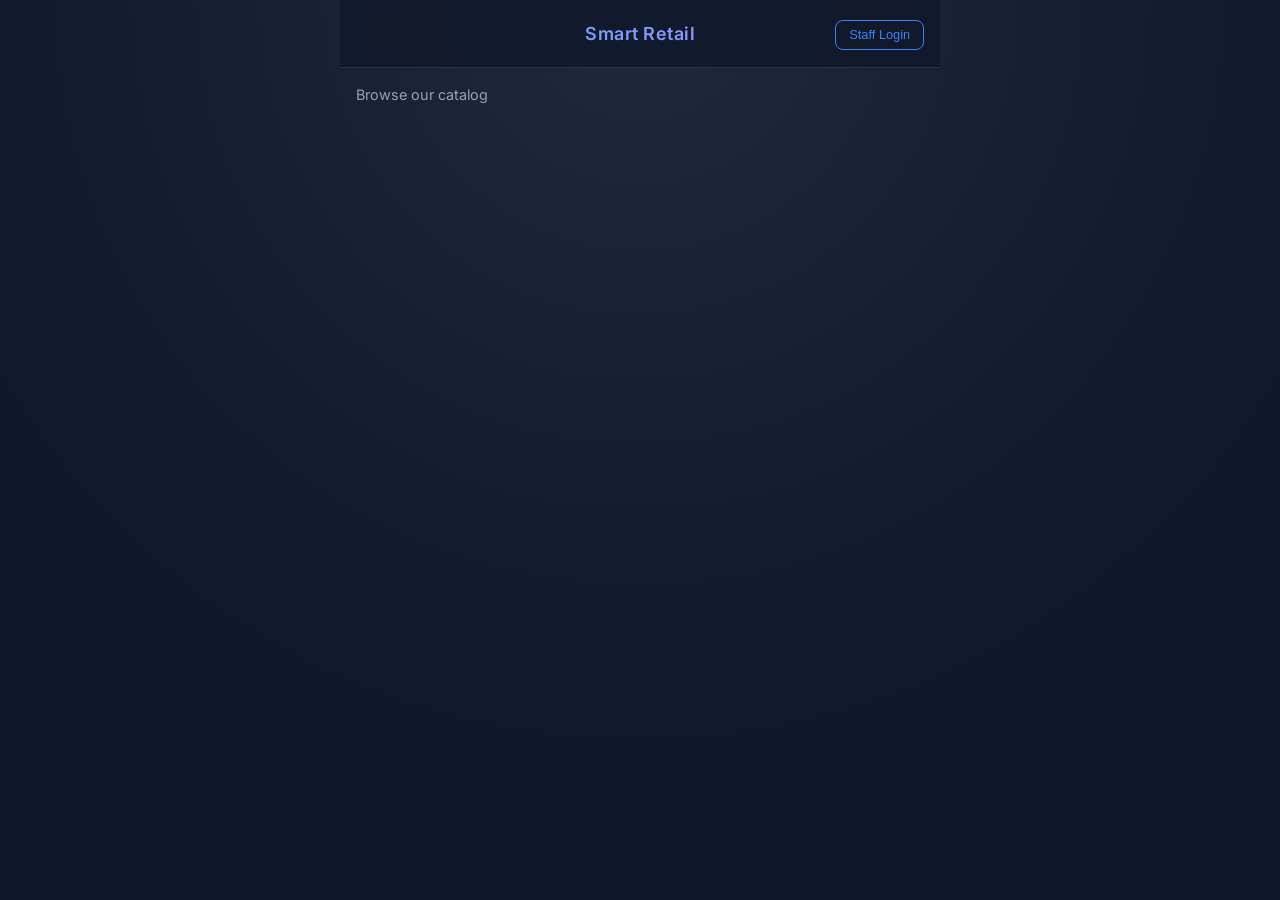
<file: index.html>
<!DOCTYPE html>
<html lang="en">

<head>
    <meta charset="UTF-8">
    <meta name="viewport" content="width=device-width, initial-scale=1.0, maximum-scale=1.0, user-scalable=no">
    <title>Smart Retail</title>
    <link rel="stylesheet" href="styles.css">
    <link href="https://fonts.googleapis.com/css2?family=Inter:wght@400;500;600;700&display=swap" rel="stylesheet">
    <style>
        .grid-container {
            display: grid;
            grid-template-columns: repeat(auto-fill, minmax(150px, 1fr));
            gap: 1rem;
            padding: 1rem;
        }

        .product-card {
            background: var(--card-bg);
            border: 1px solid var(--card-border);
            border-radius: 1rem;
            overflow: hidden;
            text-decoration: none;
            color: var(--text-main);
            transition: transform 0.2s;
            display: flex;
            flex-direction: column;
        }

        .product-card:hover {
            transform: scale(1.02);
        }

        .product-img {
            width: 100%;
            height: 120px;
            object-fit: cover;
        }

        .product-info {
            padding: 0.75rem;
            flex-grow: 1;
            display: flex;
            flex-direction: column;
        }

        .product-brand {
            font-size: 0.7rem;
            color: var(--text-muted);
            text-transform: uppercase;
            font-weight: bold;
        }

        .product-name {
            font-size: 0.9rem;
            font-weight: 600;
            margin: 0.25rem 0;
            line-height: 1.2;
            flex-grow: 1;
        }

        .product-price {
            font-weight: bold;
            color: var(--accent);
        }

        .header-actions {
            position: absolute;
            right: 1rem;
            top: 1.25rem;
        }

        .btn-login {
            background: transparent;
            border: 1px solid var(--accent);
            color: var(--accent);
            padding: 0.4rem 0.8rem;
            border-radius: 0.5rem;
            font-size: 0.8rem;
            cursor: pointer;
        }

        /* Modal Styles */
        .modal {
            display: none;
            position: fixed;
            inset: 0;
            background: rgba(0, 0, 0, 0.8);
            z-index: 50;
            align-items: center;
            justify-content: center;
            backdrop-filter: blur(4px);
        }

        .modal.active {
            display: flex;
        }

        .modal-content {
            background: var(--card-bg);
            border: 1px solid var(--card-border);
            padding: 2rem;
            border-radius: 1rem;
            width: 90%;
            max-width: 350px;
        }

        .modal-content input {
            width: 100%;
            padding: 0.75rem;
            margin-bottom: 1rem;
            border-radius: 0.5rem;
            border: 1px solid var(--card-border);
            background: rgba(0, 0, 0, 0.2);
            color: white;
        }
    </style>
</head>

<body>
    <div id="app-container">
        <header class="navbar">
            <h1 class="store-name">Smart Retail</h1>
            <div class="header-actions">
                <button class="btn-login" id="login-btn">Staff Login</button>
            </div>
        </header>

        <main>
            <div style="padding: 1rem 1rem 0; color: var(--text-muted); font-size: 0.9rem;">Browse our catalog</div>
            <div class="grid-container" id="product-grid">
                <!-- Products injected here -->
            </div>
        </main>
    </div>

    <!-- Login Modal -->
    <div class="modal" id="login-modal">
        <div class="modal-content">
            <h2 style="margin-bottom: 1.5rem;">Salesperson Login</h2>
            <input type="text" id="staff-name" placeholder="Your Name">
            <input type="password" id="staff-pin" placeholder="PIN (Try 1234)">
            <div style="display: flex; gap: 0.5rem;">
                <button class="btn btn-primary" id="submit-login" style="flex: 1; padding: 0.75rem;">Login</button>
                <button class="btn" id="cancel-login"
                    style="flex: 1; padding: 0.75rem; background: var(--card-border); color: white;">Cancel</button>
            </div>
            <div id="login-error" style="color: #ef4444; font-size: 0.8rem; margin-top: 0.5rem; display: none;">Invalid
                PIN!</div>
        </div>
    </div>

    <script>
        document.addEventListener('DOMContentLoaded', async () => {
            // Load Products
            try {
                const res = await fetch('https://qr-scanner-dd1-default-rtdb.firebaseio.com/products.json');
                const products = await res.json();
                const grid = document.getElementById('product-grid');

                for (const [id, prod] of Object.entries(products)) {
                    grid.innerHTML += `
                        <a href="product.html?id=${id}" class="product-card">
                            <img src="${prod.image}" class="product-img">
                            <div class="product-info">
                                <span class="product-brand">${prod.brand}</span>
                                <h3 class="product-name">${prod.name}</h3>
                                <span class="product-price">₹${prod.price}</span>
                            </div>
                        </a>
                    `;
                }
            } catch (e) {
                console.error("Failed to load products");
            }

            // Login Logic
            const loginBtn = document.getElementById('login-btn');
            const modal = document.getElementById('login-modal');
            const submitLogin = document.getElementById('submit-login');
            const cancelLogin = document.getElementById('cancel-login');

            // Check if already logged in
            if (localStorage.getItem('isSalesperson') === 'true') {
                loginBtn.textContent = "Logout";
            }

            loginBtn.addEventListener('click', () => {
                if (localStorage.getItem('isSalesperson') === 'true') {
                    localStorage.removeItem('isSalesperson');
                    localStorage.removeItem('salespersonName');
                    loginBtn.textContent = "Staff Login";
                    alert("Logged out successfully");
                } else {
                    modal.classList.add('active');
                }
            });

            cancelLogin.addEventListener('click', () => modal.classList.remove('active'));

            submitLogin.addEventListener('click', () => {
                const name = document.getElementById('staff-name').value;
                const pin = document.getElementById('staff-pin').value;

                if (pin === '1234') { // Hardcoded PIN for prototype
                    localStorage.setItem('isSalesperson', 'true');
                    localStorage.setItem('salespersonName', name);
                    modal.classList.remove('active');
                    loginBtn.textContent = "Logout";
                    alert(`Welcome, ${name}! Salesperson mode activated.`);
                } else {
                    document.getElementById('login-error').style.display = 'block';
                }
            });
        });
    </script>
</body>

</html>
</file>
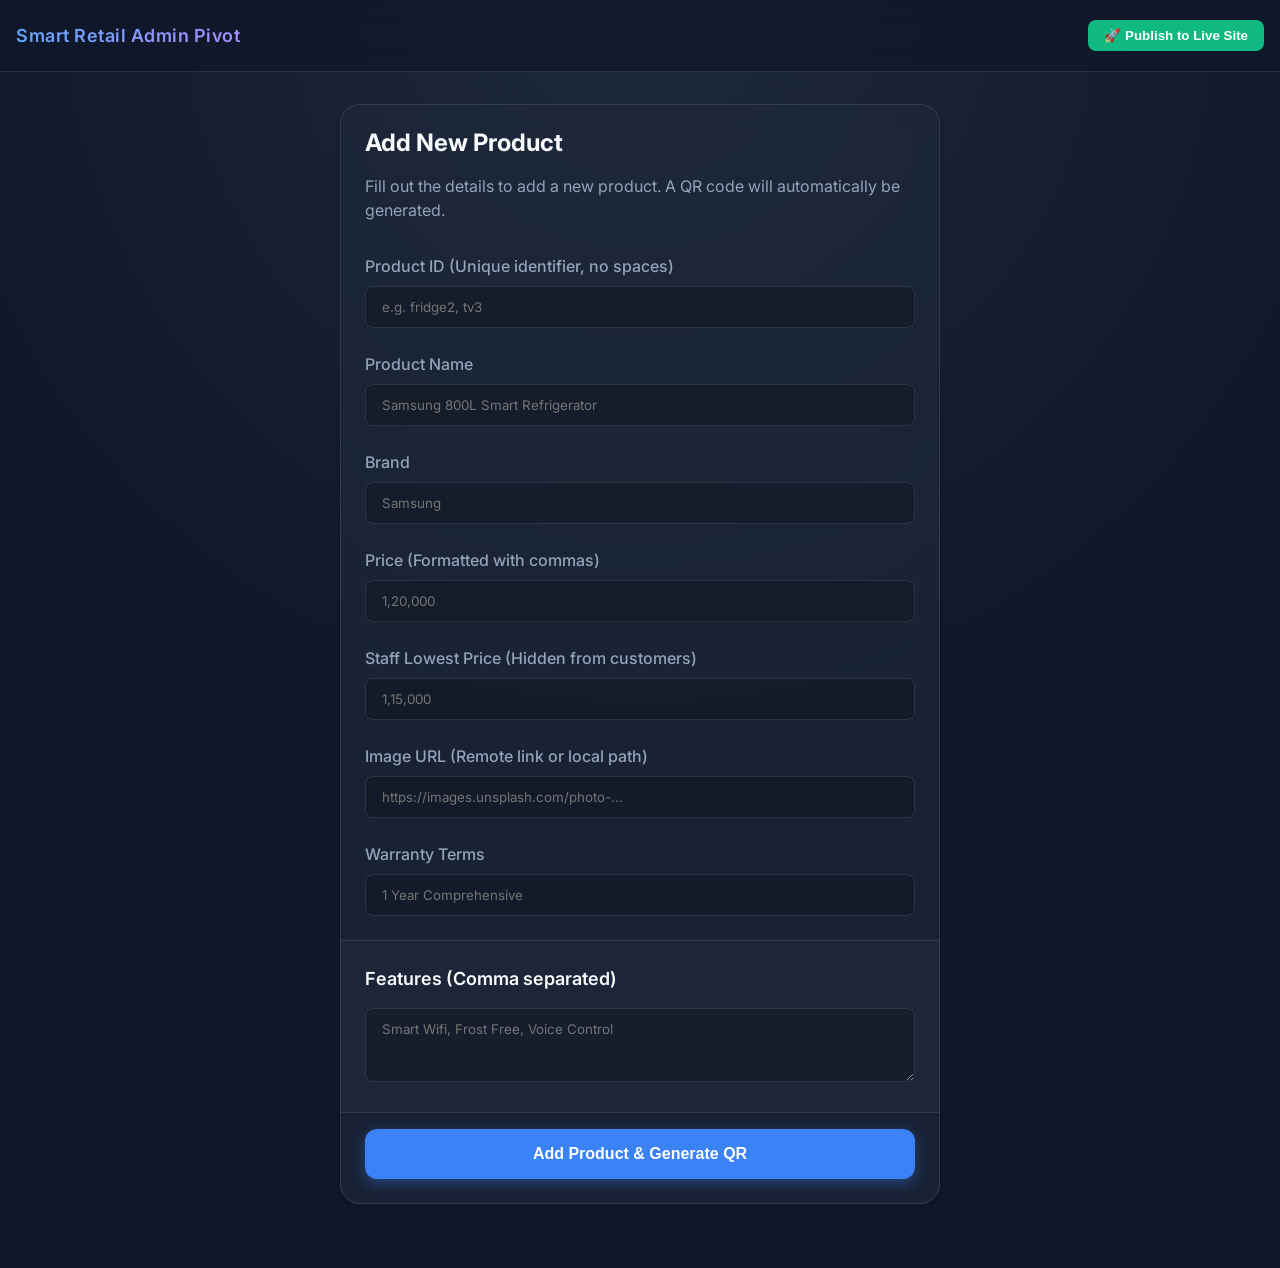
<file: admin.html>
<!DOCTYPE html>
<html lang="en">

<head>
    <meta charset="UTF-8">
    <meta name="viewport" content="width=device-width, initial-scale=1.0">
    <title>Smart Retail - Admin Dashboard</title>
    <link rel="stylesheet" href="styles.css">
    <link href="https://fonts.googleapis.com/css2?family=Inter:wght@400;500;600;700&display=swap" rel="stylesheet">
    <style>
        .admin-container {
            padding: 2rem 1rem;
        }

        .form-group {
            margin-bottom: 1.5rem;
        }

        label {
            display: block;
            font-weight: 500;
            margin-bottom: 0.5rem;
            color: var(--text-muted);
        }

        input,
        textarea {
            width: 100%;
            padding: 0.75rem 1rem;
            border-radius: 0.5rem;
            border: 1px solid var(--card-border);
            background: rgba(0, 0, 0, 0.2);
            color: var(--text-main);
            font-family: 'Inter', sans-serif;
        }

        input:focus,
        textarea:focus {
            outline: none;
            border-color: var(--accent);
            box-shadow: 0 0 0 2px rgba(59, 130, 246, 0.2);
        }

        .form-card {
            max-width: 600px;
            margin: 0 auto;
        }

        .help-text {
            font-size: 0.75rem;
            color: var(--text-muted);
            margin-top: 0.25rem;
        }

        .toast {
            position: fixed;
            top: 20px;
            right: 20px;
            padding: 1rem 1.5rem;
            background: var(--success);
            color: white;
            border-radius: 0.5rem;
            font-weight: 600;
            transform: translateY(-100px);
            opacity: 0;
            transition: all 0.3s ease;
            box-shadow: 0 10px 15px -3px rgba(0, 0, 0, 0.1);
            z-index: 100;
        }

        .toast.show {
            transform: translateY(0);
            opacity: 1;
        }
    </style>
</head>

<body>
    <header class="navbar" style="display: flex; justify-content: space-between; align-items: center;">
        <h1 class="store-name">Smart Retail Admin Pivot</h1>
        <button id="publish-btn"
            style="background: var(--success); color: white; border: none; padding: 0.5rem 1rem; border-radius: 0.5rem; font-weight: bold; cursor: pointer; display: flex; align-items: center; gap: 0.5rem;">
            <span>🚀 Publish to Live Site</span>
        </button>
    </header>

    <div id="toast" class="toast">Product Added & QR Generated!</div>

    <main class="admin-container">
        <div class="product-info-card form-card">
            <h2 class="product-title">Add New Product</h2>
            <p style="color: var(--text-muted); margin-bottom: 2rem;">Fill out the details to add a new product. A QR
                code will automatically be generated.</p>

            <form id="add-product-form">
                <div class="form-group">
                    <label>Product ID (Unique identifier, no spaces)</label>
                    <input type="text" id="p-id" placeholder="e.g. fridge2, tv3" required>
                </div>

                <div class="form-group">
                    <label>Product Name</label>
                    <input type="text" id="p-name" placeholder="Samsung 800L Smart Refrigerator" required>
                </div>

                <div class="form-group">
                    <label>Brand</label>
                    <input type="text" id="p-brand" placeholder="Samsung" required>
                </div>

                <div class="form-group">
                    <label>Price (Formatted with commas)</label>
                    <input type="text" id="p-price" placeholder="1,20,000" required>
                </div>

                <div class="form-group">
                    <label>Staff Lowest Price (Hidden from customers)</label>
                    <input type="text" id="p-sales-price" placeholder="1,15,000" required>
                </div>

                <div class="form-group">
                    <label>Image URL (Remote link or local path)</label>
                    <input type="url" id="p-image" placeholder="https://images.unsplash.com/photo-..." required>
                </div>

                <div class="form-group">
                    <label>Warranty Terms</label>
                    <input type="text" id="p-warranty" placeholder="1 Year Comprehensive" required>
                </div>

                <div class="specs-card"
                    style="margin-left: -1.5rem; margin-right: -1.5rem; border-left: none; border-right: none; border-radius: 0;">
                    <h3>Features (Comma separated)</h3>
                    <textarea id="p-features" rows="3" placeholder="Smart Wifi, Frost Free, Voice Control"
                        required></textarea>
                </div>

                <button type="submit" class="btn btn-primary" id="submit-btn">Add Product & Generate QR</button>
            </form>
        </div>
    </main>

    <script>
        document.getElementById('add-product-form').addEventListener('submit', async (e) => {
            e.preventDefault();
            const btn = document.getElementById('submit-btn');
            btn.textContent = "Saving...";
            btn.disabled = true;

            // Parse features string into array
            const featuresInput = document.getElementById('p-features').value;
            const featuresArray = featuresInput.split(',').map(item => item.trim()).filter(item => item !== "");

            const productData = {
                id: document.getElementById('p-id').value.trim(),
                name: document.getElementById('p-name').value.trim(),
                brand: document.getElementById('p-brand').value.trim(),
                price: document.getElementById('p-price').value.trim(),
                salespersonPrice: document.getElementById('p-sales-price').value.trim(),
                image: document.getElementById('p-image').value.trim(),
                warranty: document.getElementById('p-warranty').value.trim(),
                features: featuresArray,
                specs: {
                    "Status": "Newly Added",
                    "Stock": "Available"
                }
            };

            try {
                // Send PUT Request directly to our Firebase Database
                const response = await fetch(`https://qr-scanner-dd1-default-rtdb.firebaseio.com/products/${productData.id}.json`, {
                    method: 'PUT',
                    headers: { 'Content-Type': 'application/json' },
                    body: JSON.stringify(productData)
                });

                if (response.ok) {
                    // Show success
                    const toast = document.getElementById('toast');
                    toast.classList.add('show');
                    setTimeout(() => toast.classList.remove('show'), 3000);

                    // Reset form
                    document.getElementById('add-product-form').reset();
                } else {
                    alert("Failed to save product.");
                }
            } catch (err) {
                console.error(err);
                alert("Error connecting to server. Is `server.py` running?");
            } finally {
                btn.textContent = "Add Product & Generate QR";
                btn.disabled = false;
            }
        });

        document.getElementById('publish-btn').addEventListener('click', async () => {
            const btn = document.getElementById('publish-btn');
            btn.innerHTML = "<span>⏳ Publishing...</span>";
            btn.disabled = true;

            try {
                const response = await fetch('/api/publish', { method: 'POST' });
                const result = await response.json();

                if (response.ok) {
                    alert("Success! Your changes are now live on the internet.");
                } else {
                    alert("Failed to publish: " + result.message);
                }
            } catch (e) {
                alert("Error connecting to server to publish.");
            } finally {
                btn.innerHTML = "<span>🚀 Publish to Live Site</span>";
                btn.disabled = false;
            }
        });
    </script>
</body>

</html>
</file>
<file: styles.css>
:root {
    --bg-dark: #0f172a;
    --card-bg: rgba(30, 41, 59, 0.7);
    --card-border: rgba(255, 255, 255, 0.1);
    --text-main: #f8fafc;
    --text-muted: #94a3b8;
    --accent: #3b82f6;
    --accent-hover: #2563eb;
    --badge-bg: rgba(59, 130, 246, 0.15);
    --badge-text: #60a5fa;
    --success: #10b981;
}

* {
    box-sizing: border-box;
    margin: 0;
    padding: 0;
}

body {
    font-family: 'Inter', sans-serif;
    background-color: var(--bg-dark);
    color: var(--text-main);
    line-height: 1.5;
    -webkit-font-smoothing: antialiased;
    padding-bottom: 2rem;
    background-image: radial-gradient(circle at 50% 0%, #1e293b 0%, transparent 70%);
    background-attachment: fixed;
}

/* Base Layout */
#app-container {
    max-width: 600px;
    margin: 0 auto;
    width: 100%;
}

.navbar {
    padding: 1.25rem 1rem;
    text-align: center;
    border-bottom: 1px solid var(--card-border);
    background: rgba(15, 23, 42, 0.8);
    backdrop-filter: blur(12px);
    -webkit-backdrop-filter: blur(12px);
    position: sticky;
    top: 0;
    z-index: 10;
}

.store-name {
    font-size: 1.125rem;
    font-weight: 600;
    letter-spacing: 0.5px;
    background: linear-gradient(to right, #60a5fa, #a78bfa);
    -webkit-background-clip: text;
    -webkit-text-fill-color: transparent;
}

#content {
    padding: 1rem;
}

/* Utility Classes */
.hidden {
    display: none !important;
}

/* Loader */
.loader {
    display: flex;
    justify-content: center;
    align-items: center;
    height: 50vh;
}
.spinner {
    width: 40px;
    height: 40px;
    border: 3px solid rgba(255,255,255,0.1);
    border-radius: 50%;
    border-top-color: var(--accent);
    animation: spin 1s ease-in-out infinite;
}
@keyframes spin {
    to { transform: rotate(360deg); }
}

/* Error State */
#error-message {
    text-align: center;
    padding: 3rem 1rem;
    background: var(--card-bg);
    border: 1px solid var(--card-border);
    border-radius: 1rem;
    margin-top: 2rem;
}
.error-icon {
    font-size: 3rem;
    margin-bottom: 1rem;
}
#error-message h2 { margin-bottom: 0.5rem; }
#error-message p { color: var(--text-muted); }

/* Product Details View */
#product-details {
    opacity: 0;
    transform: translateY(10px);
    transition: opacity 0.4s ease, transform 0.4s ease;
}
#product-details.visible {
    opacity: 1;
    transform: translateY(0);
}

/* Image Gallery */
.image-gallery {
    width: 100%;
    aspect-ratio: 4/3;
    border-radius: 1.25rem;
    overflow: hidden;
    margin-bottom: 1.5rem;
    background: #fff;
    box-shadow: 0 10px 30px -10px rgba(0, 0, 0, 0.5);
    position: relative;
}
#product-image {
    width: 100%;
    height: 100%;
    object-fit: contain;
    padding: 2rem;
    transition: transform 0.5s ease;
}
.image-gallery:hover #product-image {
    transform: scale(1.05);
}

/* Product Info Card */
.product-info-card {
    background: var(--card-bg);
    border: 1px solid var(--card-border);
    border-radius: 1.25rem;
    padding: 1.5rem;
    margin-bottom: 1rem;
    backdrop-filter: blur(12px);
    -webkit-backdrop-filter: blur(12px);
    box-shadow: 0 4px 6px -1px rgba(0, 0, 0, 0.1), 0 2px 4px -1px rgba(0, 0, 0, 0.06);
}

.brand-badge {
    display: inline-block;
    background: var(--badge-bg);
    color: var(--badge-text);
    padding: 0.25rem 0.75rem;
    border-radius: 9999px;
    font-size: 0.75rem;
    font-weight: 600;
    text-transform: uppercase;
    letter-spacing: 0.05em;
    margin-bottom: 0.75rem;
}

.product-title {
    font-size: 1.5rem;
    font-weight: 700;
    line-height: 1.2;
    margin-bottom: 1rem;
}

.price-container {
    display: flex;
    align-items: baseline;
    gap: 0.25rem;
    margin-bottom: 1.5rem;
}

.currency {
    font-size: 1.25rem;
    color: var(--text-muted);
}

.price {
    font-size: 2rem;
    font-weight: 700;
    color: var(--text-main);
}

/* Action Buttons */
.btn {
    width: 100%;
    padding: 1rem;
    border-radius: 0.75rem;
    font-size: 1rem;
    font-weight: 600;
    border: none;
    cursor: pointer;
    transition: all 0.2s ease;
}

.btn-primary {
    background: var(--accent);
    color: white;
    box-shadow: 0 4px 14px 0 rgba(59, 130, 246, 0.39);
}

.btn-primary:active {
    transform: scale(0.98);
    background: var(--accent-hover);
}

/* Specs & Features Cards */
.specs-card, .warranty-card {
    background: var(--card-bg);
    border: 1px solid var(--card-border);
    border-radius: 1.25rem;
    padding: 1.5rem;
    margin-bottom: 1rem;
}

h3 {
    font-size: 1.125rem;
    font-weight: 600;
    margin-bottom: 1rem;
    color: var(--text-main);
    display: flex;
    align-items: center;
    gap: 0.5rem;
}

.features-list {
    list-style: none;
}
.features-list li {
    display: flex;
    align-items: flex-start;
    gap: 0.75rem;
    margin-bottom: 0.75rem;
    color: var(--text-muted);
    font-size: 0.95rem;
}
.check {
    color: var(--success);
    font-weight: bold;
}

.specs-grid {
    display: grid;
    grid-template-columns: repeat(2, 1fr);
    gap: 1rem;
}

.spec-item {
    background: rgba(0,0,0,0.2);
    padding: 0.75rem;
    border-radius: 0.75rem;
}

.spec-value {
    font-weight: 600;
    font-size: 0.95rem;
    color: var(--text-main);
    margin-bottom: 0.25rem;
}

.spec-label {
    font-size: 0.75rem;
    color: var(--text-muted);
}

.warranty-card {
    display: flex;
    align-items: flex-start;
    gap: 1rem;
    background: linear-gradient(to right, rgba(30, 41, 59, 0.7), rgba(15, 23, 42, 0.9));
}

.warranty-card .icon {
    font-size: 1.5rem;
}

.warranty-info h4 {
    font-size: 1rem;
    margin-bottom: 0.25rem;
}

.warranty-info p {
    font-size: 0.875rem;
    color: var(--text-muted);
}
</file>
